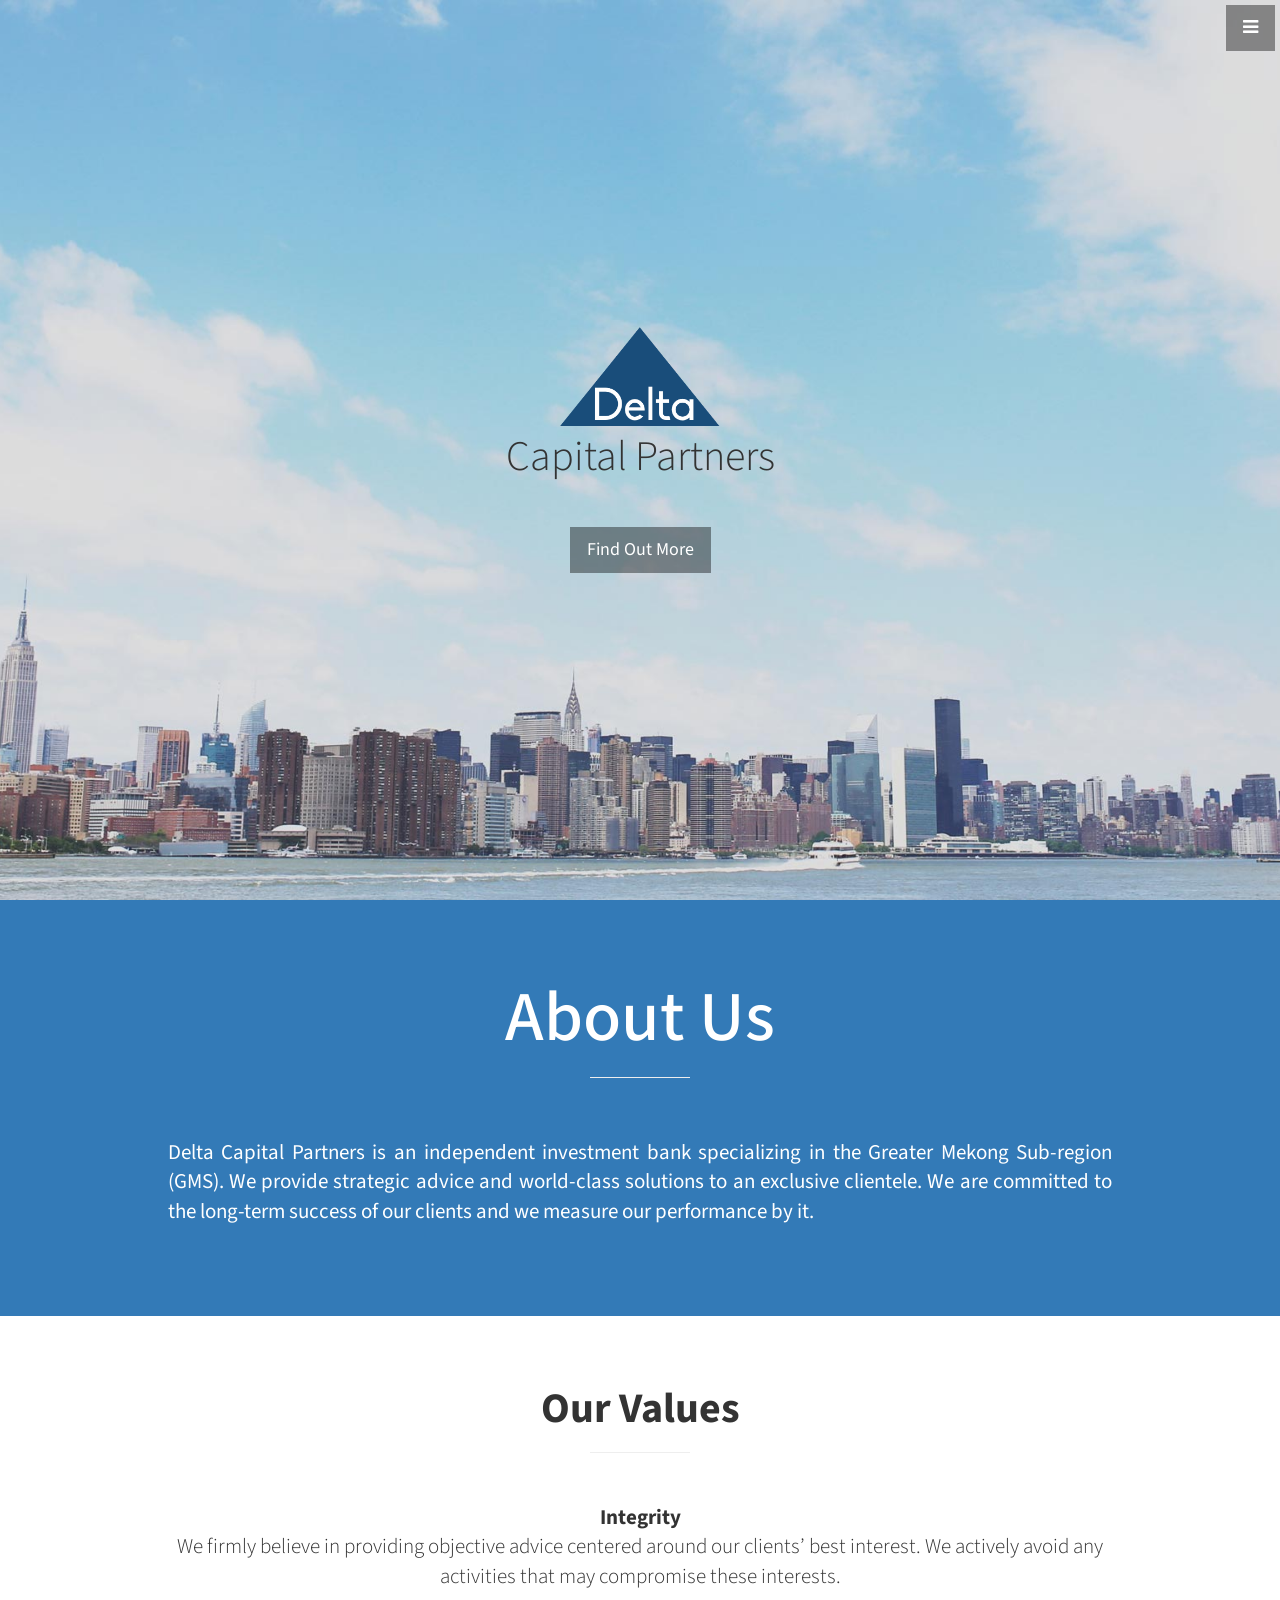
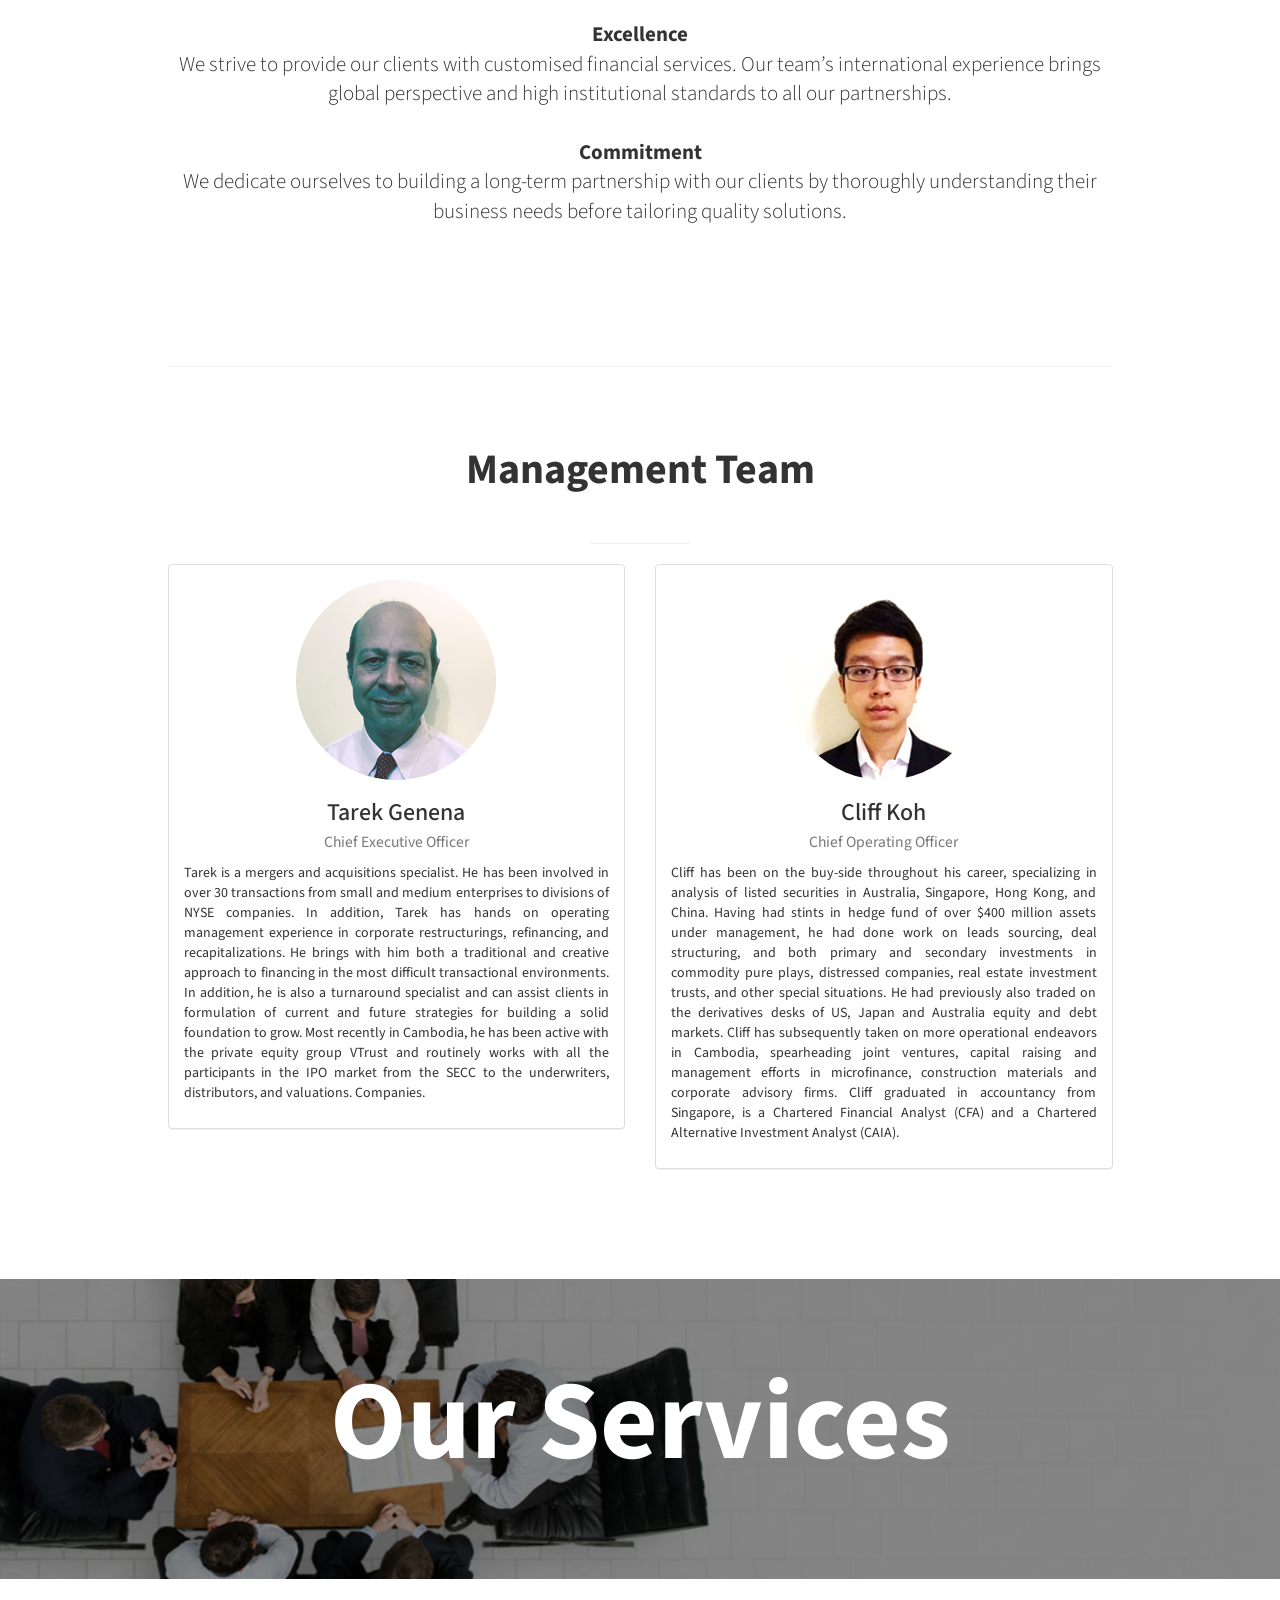
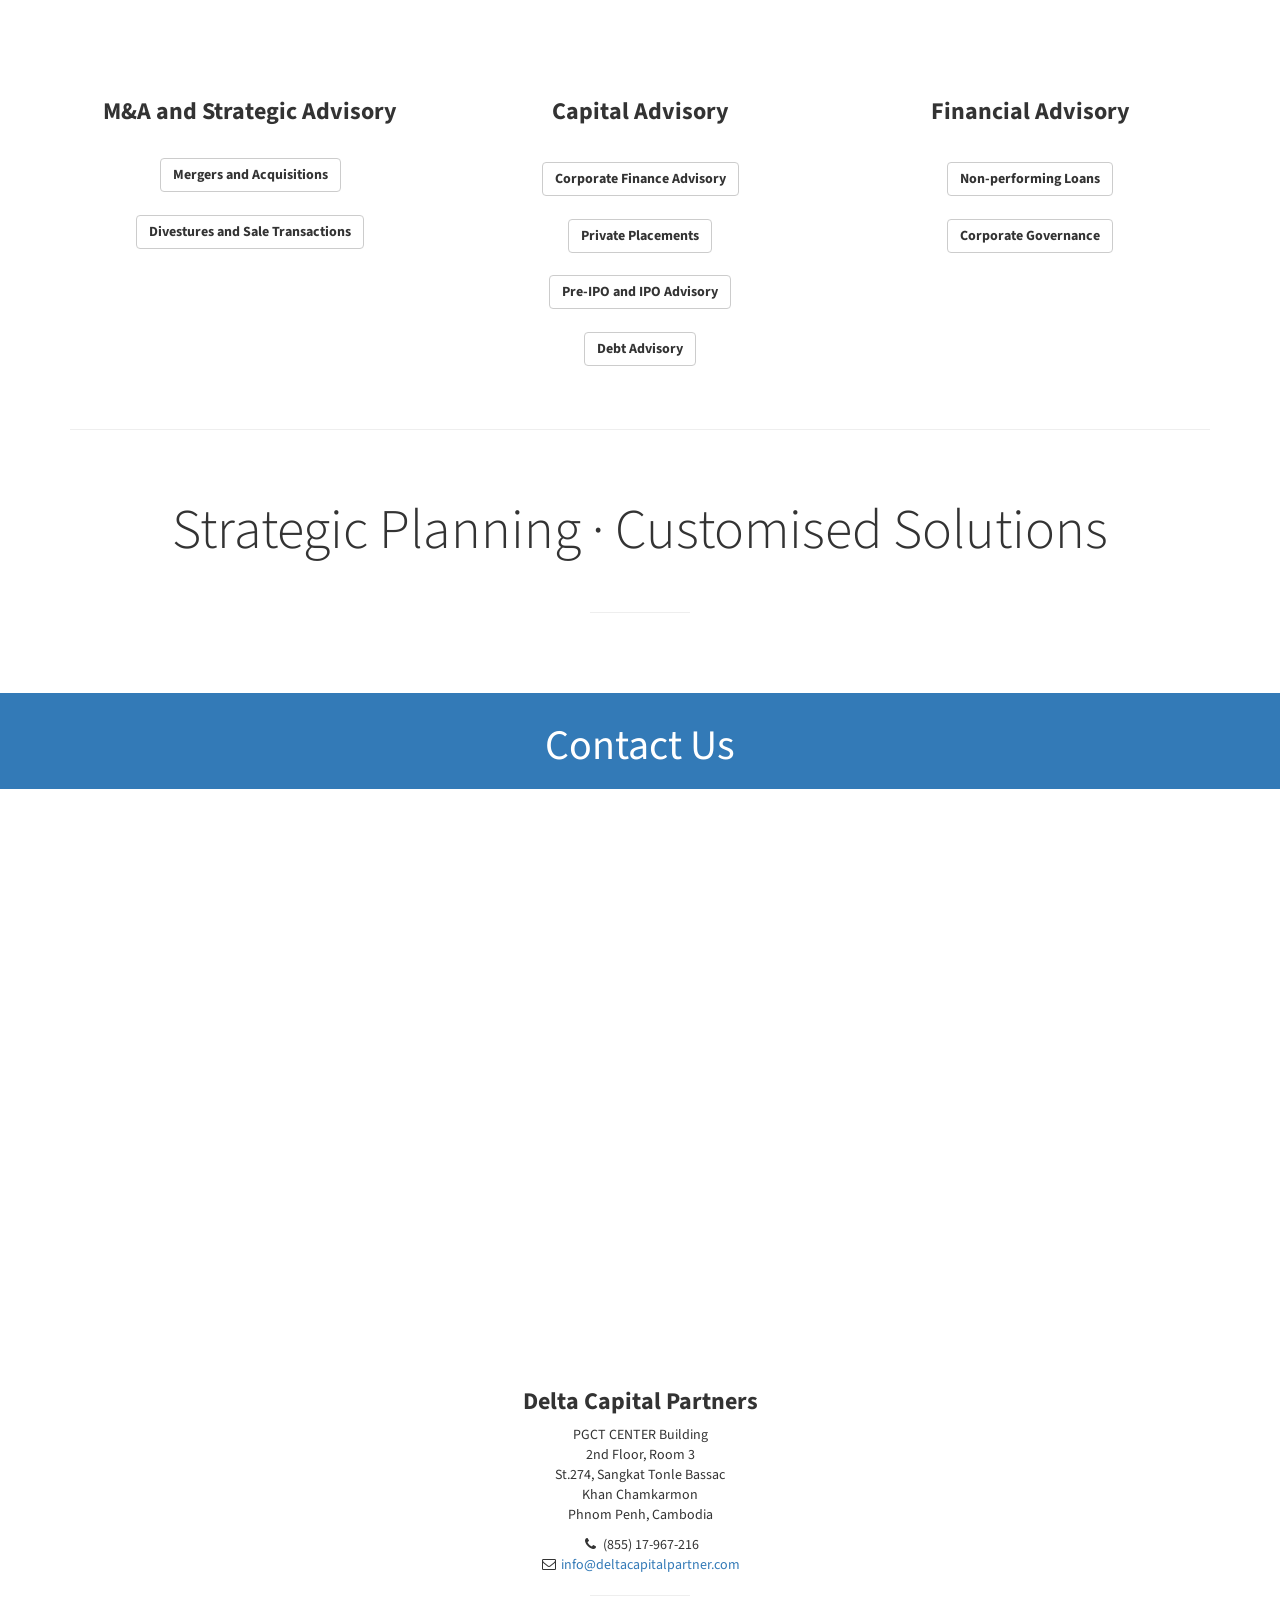
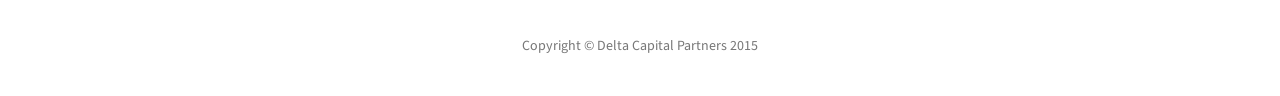
<file: index.html>
<!DOCTYPE html>
<html lang="en">

<head>

    <meta charset="utf-8">
    <meta http-equiv="X-UA-Compatible" content="IE=edge">
    <meta name="viewport" content="width=device-width, initial-scale=1">
    <meta name="description" content="Delta Capital Partners is an independent investment bank specializing in the Greater Mekong Sub-region (GMS). We provide strategic advice and world-class solutions to an exclusive clientele. We are committed to the long-term success of our clients and measure our performance by it.">
    <meta name="author" content="Delta Capital Partners | Cambodia">

    <title>Delta Capital Partners</title>
    <link rel="shortcut icon" href="img/favicon.ico" type="image/png">
    <!-- Bootstrap Core CSS -->
    <link href="css/bootstrap.min.css" rel="stylesheet">

    <!-- Custom CSS -->
    <link href="css/stylish-portfolio.css" rel="stylesheet">
    <link href="css/main.css" rel="stylesheet" type="text/css">

    <!-- Custom Fonts -->
    <link href="font-awesome/css/font-awesome.min.css" rel="stylesheet" type="text/css">
    <link href="http://fonts.googleapis.com/css?family=Source+Sans+Pro:300,400,700,300italic,400italic,700italic" rel="stylesheet" type="text/css">

	

    <!-- HTML5 Shim and Respond.js IE8 support of HTML5 elements and media queries -->
    <!-- WARNING: Respond.js doesn't work if you view the page via file:// -->
    <!--[if lt IE 9]>
        <script src="https://oss.maxcdn.com/libs/html5shiv/3.7.0/html5shiv.js"></script>
        <script src="https://oss.maxcdn.com/libs/respond.js/1.4.2/respond.min.js"></script>
    <![endif]-->

</head>

<body>

    <!-- Navigation -->
    <a id="menu-toggle" href="#" class="btn btn-dark btn-lg toggle"><i class="fa fa-bars"></i></a>
    <nav id="sidebar-wrapper">
        <ul class="sidebar-nav">
            <a id="menu-close" href="#" class="btn btn-light btn-lg pull-right toggle"><i class="fa fa-times"></i></a>
            <li class="sidebar-brand">
                <a href="#top"  onclick = $("#menu-close").click(); >Delta Capital Partners</a>
            </li>
            <li>
                <a href="#top" onclick = $("#menu-close").click(); >Home</a>
            </li>
            <li>
                <a href="#about" onclick = $("#menu-close").click(); >About Us</a>
            </li>
             <li>
                <a href="#portfolio" onclick = $("#menu-close").click(); >Management Team</a>
            </li>
            <li>
                <a href="#services" onclick = $("#menu-close").click(); >Our Services</a>
            </li>
           
            <li>
                <a href="#contact" onclick = $("#menu-close").click(); >Contact Us</a>
            </li>
        </ul>
    </nav>

    <!-- Header -->
    <header id="top" class="header">
        <div class="text-vertical-center">
            <img id = "deltaSymbol" class="img-responsive img-center" src="img/Delta.png" alt="">
            <div id = "capP">
            Capital Partners
            </div>
            <br>
            <br>
            <a href="#services" class="btn btn-dark btn-lg">Find Out More</a>
        </div>
    </header>

    


    <section id="about" class="about bg-primary">
        <div class="container">
            <div class="row text-center">
                <div class="col-lg-10 col-lg-offset-1" >
                    <h2 id= "serviceTitle">About Us</h2>
                    <hr class="small"><br><br>
                    <p class="lead text-justify" id = "companyIntro">
                    Delta Capital Partners is an independent investment bank specializing in the Greater Mekong Sub-region (GMS). We provide strategic advice and world-class solutions to an exclusive clientele. We are committed to the long-term success of our clients and we measure our performance by it.
                    </p>
                </div>
            </div>
            <!-- /.row -->
        </div>
        <!-- /.container -->
    </section>

<section id="ourValues" class="portfolio">
        <div class="container">
            <div class="row">
                <div class="col-lg-10 col-lg-offset-1 text-center">
                    
                    
                    <p class="lead text-justify" id = "companyIntro">                    
                    <h2 id="team"><strong>Our Values</strong></h2>
                    <hr class="small"></hr>
                    </p>
                    <p class="lead">
                    <br>
                    <strong>Integrity<br></strong>
                    We firmly believe in providing objective advice centered around our clients’ best interest. We actively avoid any activities that may compromise these interests.<br><br>

                    <strong>Excellence<br></strong>
                    We strive to provide our clients with customised financial services. Our team’s international experience brings global perspective and high institutional standards to all our partnerships. <br><br>

                    <strong>Commitment<br></strong>
                    We dedicate ourselves to building a long-term partnership with our clients by thoroughly understanding their business needs before tailoring quality solutions. 
                   
                    </p>
                </div>
             </div>
         </div>
 </section>


    

    <!-- Portfolio -->
    <section id="portfolio" class="portfolio">
        <div class="container">
            <div class="row">
                <div class="col-lg-10 col-lg-offset-1 text-center">
                    
                    <hr class="large">
                    <br>
                    <br>
                    <h2 id="team"><strong>Management Team</strong></h2><br>
                    <hr class="small">

                    <div class="row">
                        <!-- Image x4--> <!--
                        <div class="col-md-6">
                            <div class="portfolio-item">
                                <a href="#">
                                    <img class="img-portfolio img-responsive" src="img/portfolio-1.jpg">
                                </a>
                            </div>
                        </div>
                        --><!-- Image x4-->

                        <!-- Profile 1-->
                        <div class="col-md-6">
                            <div class="panel panel-default">
                              <div class="panel-body">
                                 <div class="text-center">
                                    
                                    <img class="img-circle img-responsive img-center" src="img/tarek.png" alt="">
                                    <h3>Tarek Genena<br>
                                        <small>Chief Executive Officer</small>
                                    </h3>
                                    <p class="text-justify">
                                    Tarek is a mergers and acquisitions specialist. He has been involved in over 30 transactions from small and medium enterprises to divisions of NYSE companies. In addition, Tarek has hands on operating management experience in corporate restructurings, refinancing, and recapitalizations. He brings with him both a traditional and creative approach to financing in the most difficult transactional environments.
                                    In addition, he is also a turnaround specialist and can assist clients in formulation of current and future strategies for building a solid foundation to grow. Most recently in Cambodia, he has been active with the private equity group VTrust and routinely works with all the participants in the IPO market from the SECC to the underwriters, distributors, and valuations. Companies. 
                                    </p>
                                </div>          
                              </div>
                            </div>
                        </div>
                        <!-- Profile 1-->

                        <!-- Profile 2-->
                        <div class="col-md-6">
                            <div class="panel panel-default">
                              <div class="panel-body">
                                 <div class="text-center">
                                    <img class="img-circle img-responsive img-center" src="img/cliff.png" alt="">
                                    <h3>Cliff Koh<br>
                                        <small>Chief Operating Officer</small>
                                    </h3>
                                    <p class="text-justify">
                                    Cliff has been on the buy-side throughout his career, specializing in analysis of listed securities in Australia, Singapore, Hong Kong, and China. Having had stints in hedge fund of over $400 million assets under management, he had done work on leads sourcing, deal structuring, and both primary and secondary investments in commodity pure plays, distressed companies, real estate investment trusts, and other special situations. He had previously also traded on the derivatives desks of US, Japan and Australia equity and debt markets. Cliff has subsequently taken on more operational endeavors in Cambodia, spearheading joint ventures, capital raising and management efforts in microfinance, construction materials and corporate advisory firms. Cliff graduated in accountancy from Singapore, is a Chartered Financial Analyst (CFA) and a Chartered Alternative Investment Analyst (CAIA).

                                    </p>    
                                </div>          
                              </div>
                            </div>
                        </div>
                        <!-- Profile 2-->
                        
                    </div>
                    <!-- /.row (nested) -->
                    <br>
                    <br>
                </div>
                <!-- /.col-lg-10 -->
            </div>
            <!-- /.row -->
        </div>
        <!-- /.container -->
    </section>
    


    <!-- Callout -->
    <aside id="services" class="callout about">
        <div class="text-vertical-center">
            <h1 id="aboutUs">Our Services</h1>
        </div>
    </aside>
    
     <section id="services" class="services">
        <div class="container">
            <div class="row ">
               			<!-- Profile 1-->
                        <div class="col-md-4 col-sm-12">
                            <div class="collapse-group">
                              <div class="">
                                 <div class="text-center center-block service-txtbx">
                                    <h3><strong>M&amp;A and Strategic Advisory<br></strong>
                                    </h3><br>
                                    
                                        <button type="button" class="btn btn-default center-block" data-toggle="collapse" data-target="#MNA"><strong>Mergers and Acquisitions</strong></button>
										<br>
                                        <p class="collapse text-justify" id="MNA">
										We work with management to understand their vision and planning. In advising companies, we evaluate potential acquisition targets, provide valuation analyses, and evaluate and propose financial and strategic alternatives. We also advise as to the timing, structure, financing, and pricing of a proposed acquisition, and assist in negotiating and closing the deal. <br><br> </p>

                                        <button type="button" class="btn btn-default center-block" data-toggle="collapse" data-target="#DST"><strong>Divestures and Sale Transactions</strong></button>
                                        <br>
                                        <p class="collapse text-justify" id="DST">
										We advise clients contemplating the sale of certain businesses, assets, or their entire company by evaluating and recommending financial and strategic alternatives with respect to the sale, advising on the appropriate sales process for the situation and valuation issues, and preparing an offering memorandum and other appropriate sales materials. We also identify and contact qualified acquirers and assist in negotiating and closing the sale.
                                        </p>    
                                </div>          
                              </div>
                            </div>
                        </div>
                        <!-- Profile 1-->

                        <!-- Profile 2-->
                        <div class="col-md-4 col-sm-12">
                            <div class="collapse-group">
                              <div class="">
                                 <div class="text-center center-block service-txtbx">
                                    <h3><strong>Capital Advisory<br></strong><br>
                                    </h3>
                                   
									
                                    <button type="button" class="btn btn-default center-block" data-toggle="collapse" data-target="#CFA"><strong>Corporate Finance Advisory</strong></button>
                                    <br>
                                    <p class="collapse text-justify" id="CFA">
									We advise clients on a broad range of strategic and tactical issues, including capital structure optimization, capital allocation, equity and debt market positioning and issuance strategies.<br><br></p>
			                     

                                    <button type="button" class="btn btn-default center-block" data-toggle="collapse" data-target="#PP"><strong>Private Placements</strong></button>
                                    <br>
                                    <p class="collapse text-justify" id="PP">
									We advise private companies in the placement of senior debt and subordinated debt, convertible securities and private equity.<br><br></p>

									<button type="button" class="btn btn-default center-block" data-toggle="collapse" data-target="#IPOA"><strong>Pre-IPO and IPO Advisory</strong></button>
                                    <br>
									<p class="collapse text-justify" id="IPOA">
                                    We work with management to develop internal financial systems, controls and reporting procedure that will lead to good governance. We provide innovative, objective and timely advice on all aspects of raising equity capital, including valuation, underwriter selection, incentive structuring, investor targeting, syndicate structuring, security structuring, and offering size and pricing.<br><br></p>

									<button type="button" class="btn btn-default center-block" data-toggle="collapse" data-target="#DA"><strong>Debt Advisory</strong></button>
                                    <br>
                                    <p class="collapse text-justify" id="DA">
									Our team advises and negotiates on behalf of clients regarding alternatives for existing debt and the issuance of new debt.<br><br></p>                                       
                                </div>          
                              </div>
                            </div>
                        </div>
                        <!-- Profile 2-->

						<!-- Profile 3-->
                        <div class="col-md-4 col-sm-12">
                            <div class="collapse-group">
                              <div class="">
                                 <div class="text-center center-block service-txtbx">
                                    <h3><strong>Financial Advisory<br></strong><br>
                                    </h3>
                                    <button type="button" class="btn btn-default center-block" data-toggle="collapse" data-target="#NPL"><strong>Non-performing Loans</strong></button>
									<br>
                                    <p class="collapse text-justify" id="NPL">
									As an independent third party we can assist financial institutions in sales, re-structuring or refinancing of non-performing loan assets. We will work with financial institutions and clients to find creative and mutually agreeable solutions.<br><br></p>
                                    
                                    <button type="button" class="btn btn-default center-block" data-toggle="collapse" data-target="#CGOV"><strong>Corporate Governance</strong></button>
                                    <br>
									<p class="collapse text-justify" id="CGOV">
									We offer practical advice to enact corporate governance strategies to raise local corporate governance practice to international standard.
									We have many years of experience in guiding companies in implementing proper corporate governance.  We assist companies in implementing financial controls, systems and procedure, purchasing authorizations, and audits and oversights.<br><br></p>

                                      
                                </div>          
                              </div>
                            </div>
                        </div>
                        <!-- Profile 3-->
                        
                    </div>
                    <!-- /.row (nested) -->
                    <br>
                    <hr class="large">
                </div>
                <!-- /.col-lg-10 -->
            </div>
            <!-- /.row -->
        </div>
        <!-- /.container -->
    </section>

    <!-- About -->
    <section class="seperateRow">
        <div class="container">
            <div class="row">
                <div class="col-lg-12 text-center">
                    <h1 id = "row-seperator">
                    Strategic Planning &middot; Customised Solutions</h1> 
                    <p id="perfectSolution"><u></u></p>
                    <br>
                    <hr class="small">
                    <br>
                    <br>

                </div>
            </div>
            <!-- /.row -->
        </div>
        <!-- /.container -->
    </section>






    <!-- Contact US -->
    <aside id="contact"  class="call-to-action bg-primary">
        <div class="container">
            <div class="row">
                <div class="col-lg-12 text-center">
                    <h1 id="contactUs">Contact Us</h1>
                </div>
            </div>
        </div>
    </aside>

    <!-- Map -->
    <section class="map embed-container  maps">
        <iframe style="pointer-events: none;" width="100%" height="100%" frameborder="0" scrolling="no" marginheight="0" marginwidth="0" src="https://www.google.com/maps/embed?pb=!1m18!1m12!1m3!1d3908.9361998741438!2d104.93407850000001!3d11.556431500000006!2m3!1f0!2f0!3f0!3m2!1i1024!2i768!4f13.1!3m3!1m2!1s0x310951323343b49f%3A0x9e4e5bd6f9e9e357!2sPGCT+Center!5e0!3m2!1sen!2skh!4v1438265955670"></iframe>
        <br>
    </section>

    <!-- Footer -->
    <footer>
        <div class="container">
            <div class="row">
                <div class="col-lg-10 col-lg-offset-1 text-center">
                    <h3><strong>Delta Capital Partners</strong>
                    </h3>
                    <div id="address">    
                        <p>PGCT CENTER Building<br>
                        2nd Floor, Room 3<br>
                        St.274, Sangkat Tonle Bassac<br>
                        Khan Chamkarmon<br>
                        Phnom Penh, Cambodia</p>
                        <ul class="list-unstyled">
                            <li><i class="fa fa-phone fa-fw"></i> (855) 17-967-216</li>
                            <li><i class="fa fa-envelope-o fa-fw"></i>  <a href="mailto:info@deltacapitalpartner.com">info@deltacapitalpartner.com</a>
                            </li>
                        </ul>
                    </div>   
                    <hr class="small">
                    <br>
                    <!--fb,twitter,dribble--><!--
                    <ul class="list-inline">
                        <li>
                            <a href="#"><i class="fa fa-facebook fa-fw fa-3x"></i></a>
                        </li>
                        <li>
                            <a href="#"><i class="fa fa-twitter fa-fw fa-3x"></i></a>
                        </li>
                        <li>
                            <a href="#"><i class="fa fa-dribbble fa-fw fa-3x"></i></a>
                        </li>
                    </ul>
                    --><!--end-->

                    
                    <p class="text-muted">Copyright &copy; Delta Capital Partners 2015</p>
                </div>
            </div>
        </div>
    </footer>

    <!-- jQuery -->
    <script src="js/jquery.js"></script>

    <!-- Bootstrap Core JavaScript -->
    <script src="js/bootstrap.min.js"></script>

    <!-- Custom Theme JavaScript -->
    <script>
    // Closes the sidebar menu
    $("#menu-close").click(function(e) {
        e.preventDefault();
        $("#sidebar-wrapper").toggleClass("active");
    });

    // Opens the sidebar menu
    $("#menu-toggle").click(function(e) {
        e.preventDefault();
        $("#sidebar-wrapper").toggleClass("active");
    });



    <!--Map-->
	// Disable scroll zooming and bind back the click event
	var onMapMouseleaveHandler = function (event) {
	  var that = $(this);

	  that.on('click', onMapClickHandler);
	  that.off('mouseleave', onMapMouseleaveHandler);
	  that.find('iframe').css("pointer-events", "none");
	}

	var onMapClickHandler = function (event) {
	  var that = $(this);

		// Disable the click handler until the user leaves the map area
	  that.off('click', onMapClickHandler);

	  // Enable scrolling zoom
	  that.find('iframe').css("pointer-events", "auto");

	  // Handle the mouse leave event
	  that.on('mouseleave', onMapMouseleaveHandler);
	}

	// Enable map zooming with mouse scroll when the user clicks the map
	$('.maps.embed-container').on('click', onMapClickHandler);
	<!--Map-->




    // Scrolls to the selected menu item on the page
    $(function() {
        $('a[href*=#]:not([href=#])').click(function() {
            if (location.pathname.replace(/^\//, '') == this.pathname.replace(/^\//, '') || location.hostname == this.hostname) {

                var target = $(this.hash);
                target = target.length ? target : $('[name=' + this.hash.slice(1) + ']');
                if (target.length) {
                    $('html,body').animate({
                        scrollTop: target.offset().top
                    }, 1000);
                    return false;
                }
            }
        });
    });
    </script>

</body>

</html>
</file>
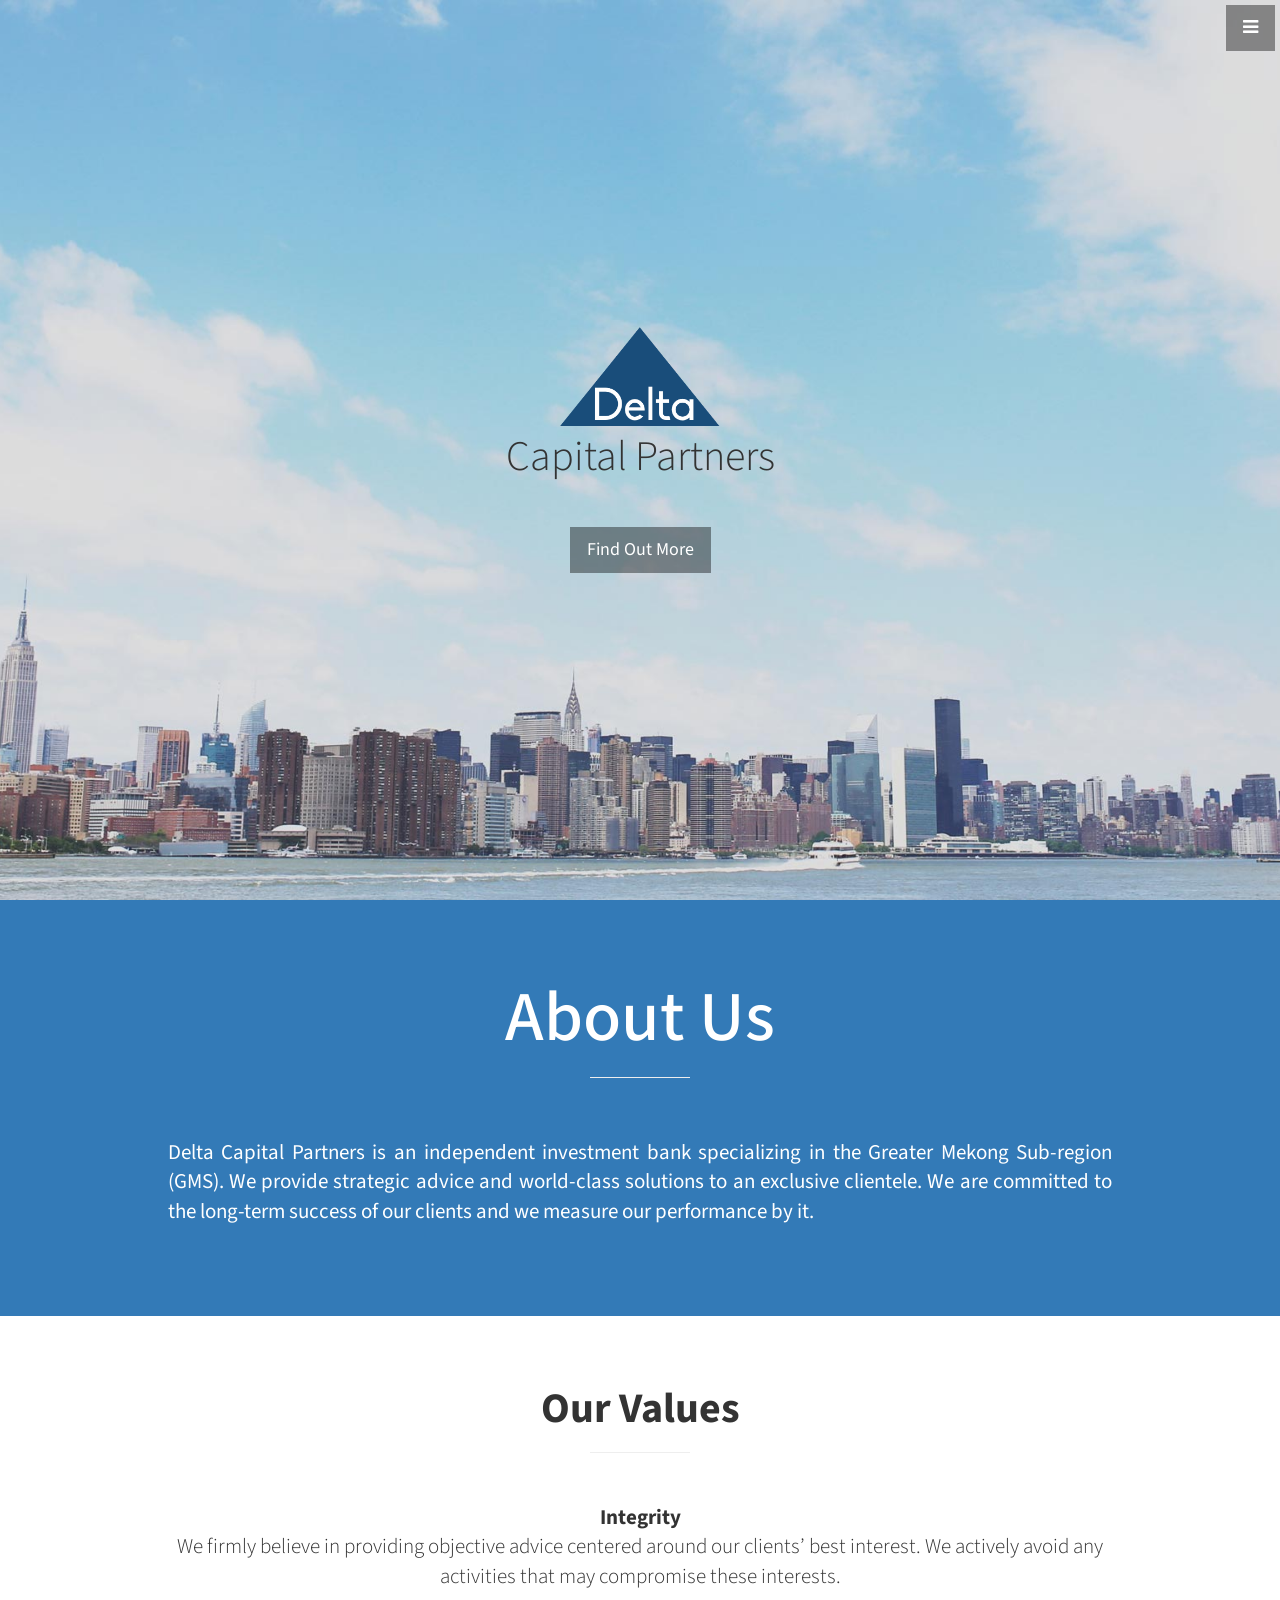
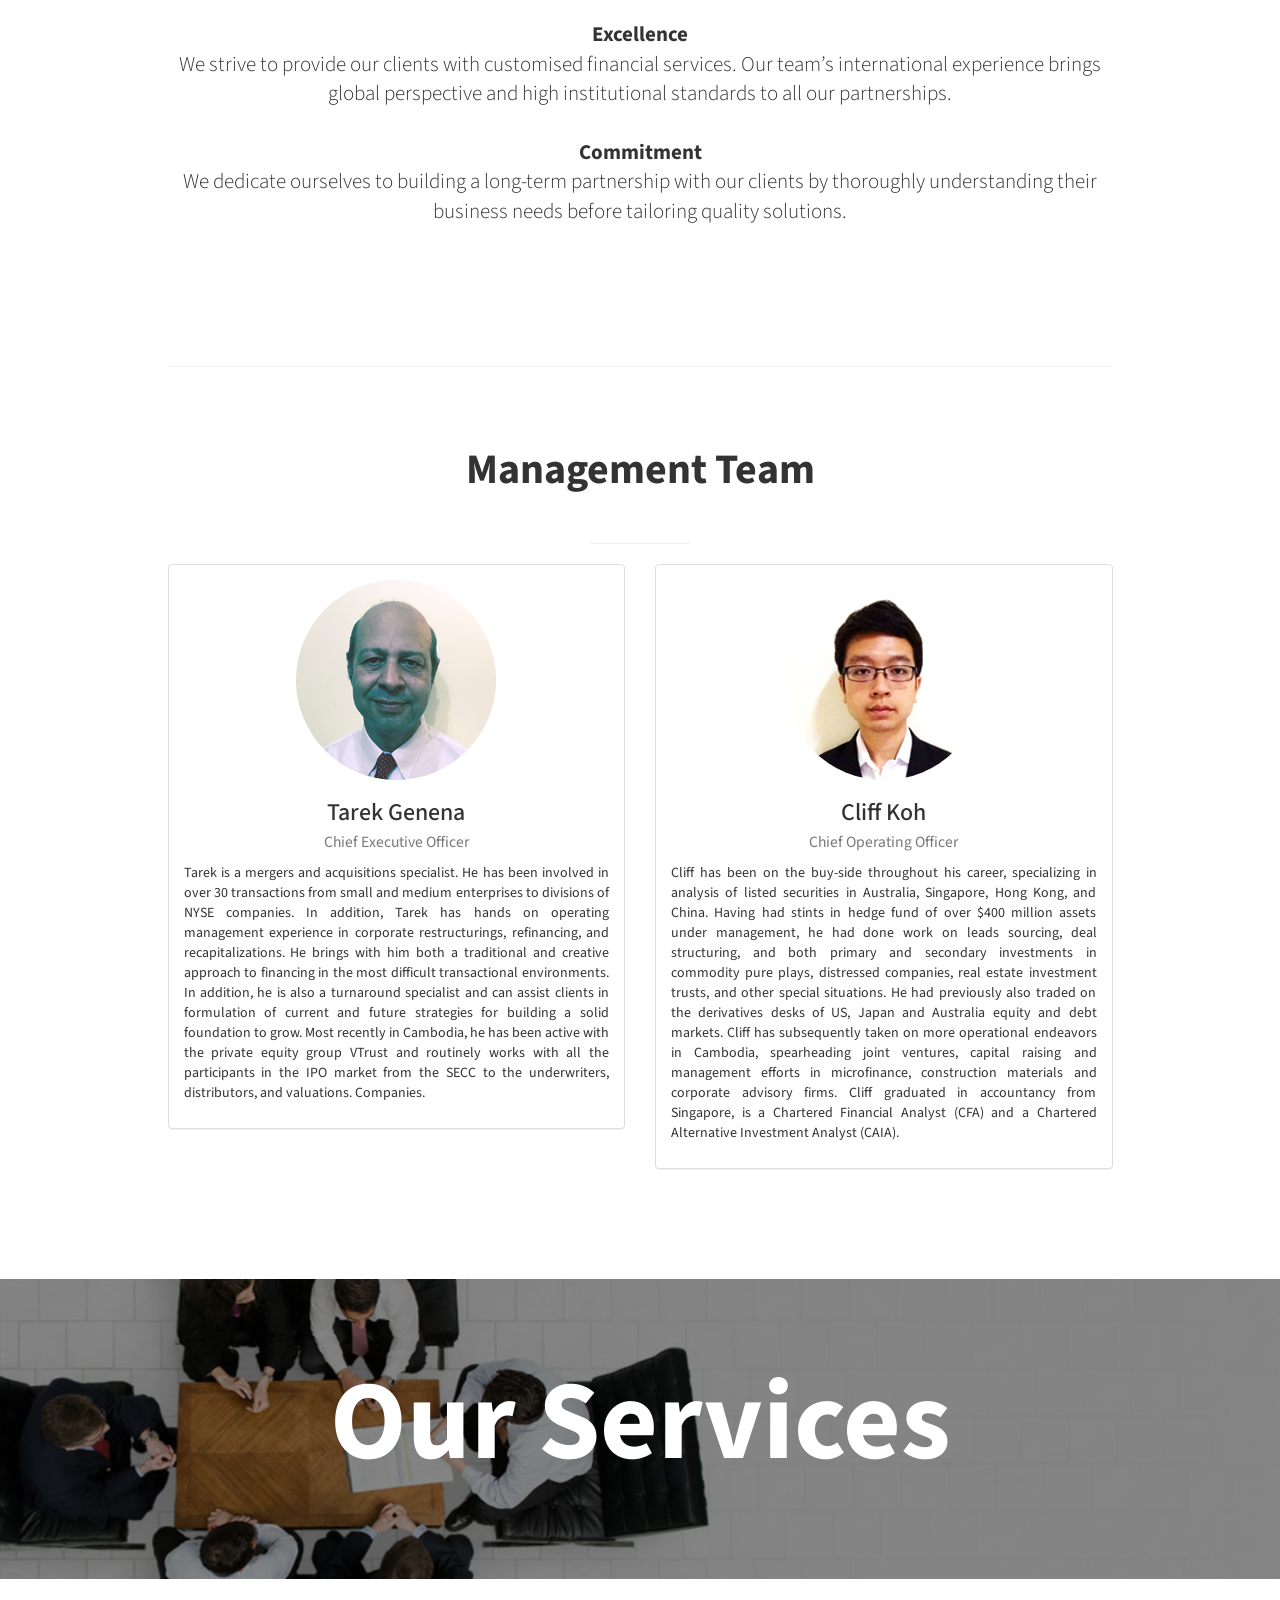
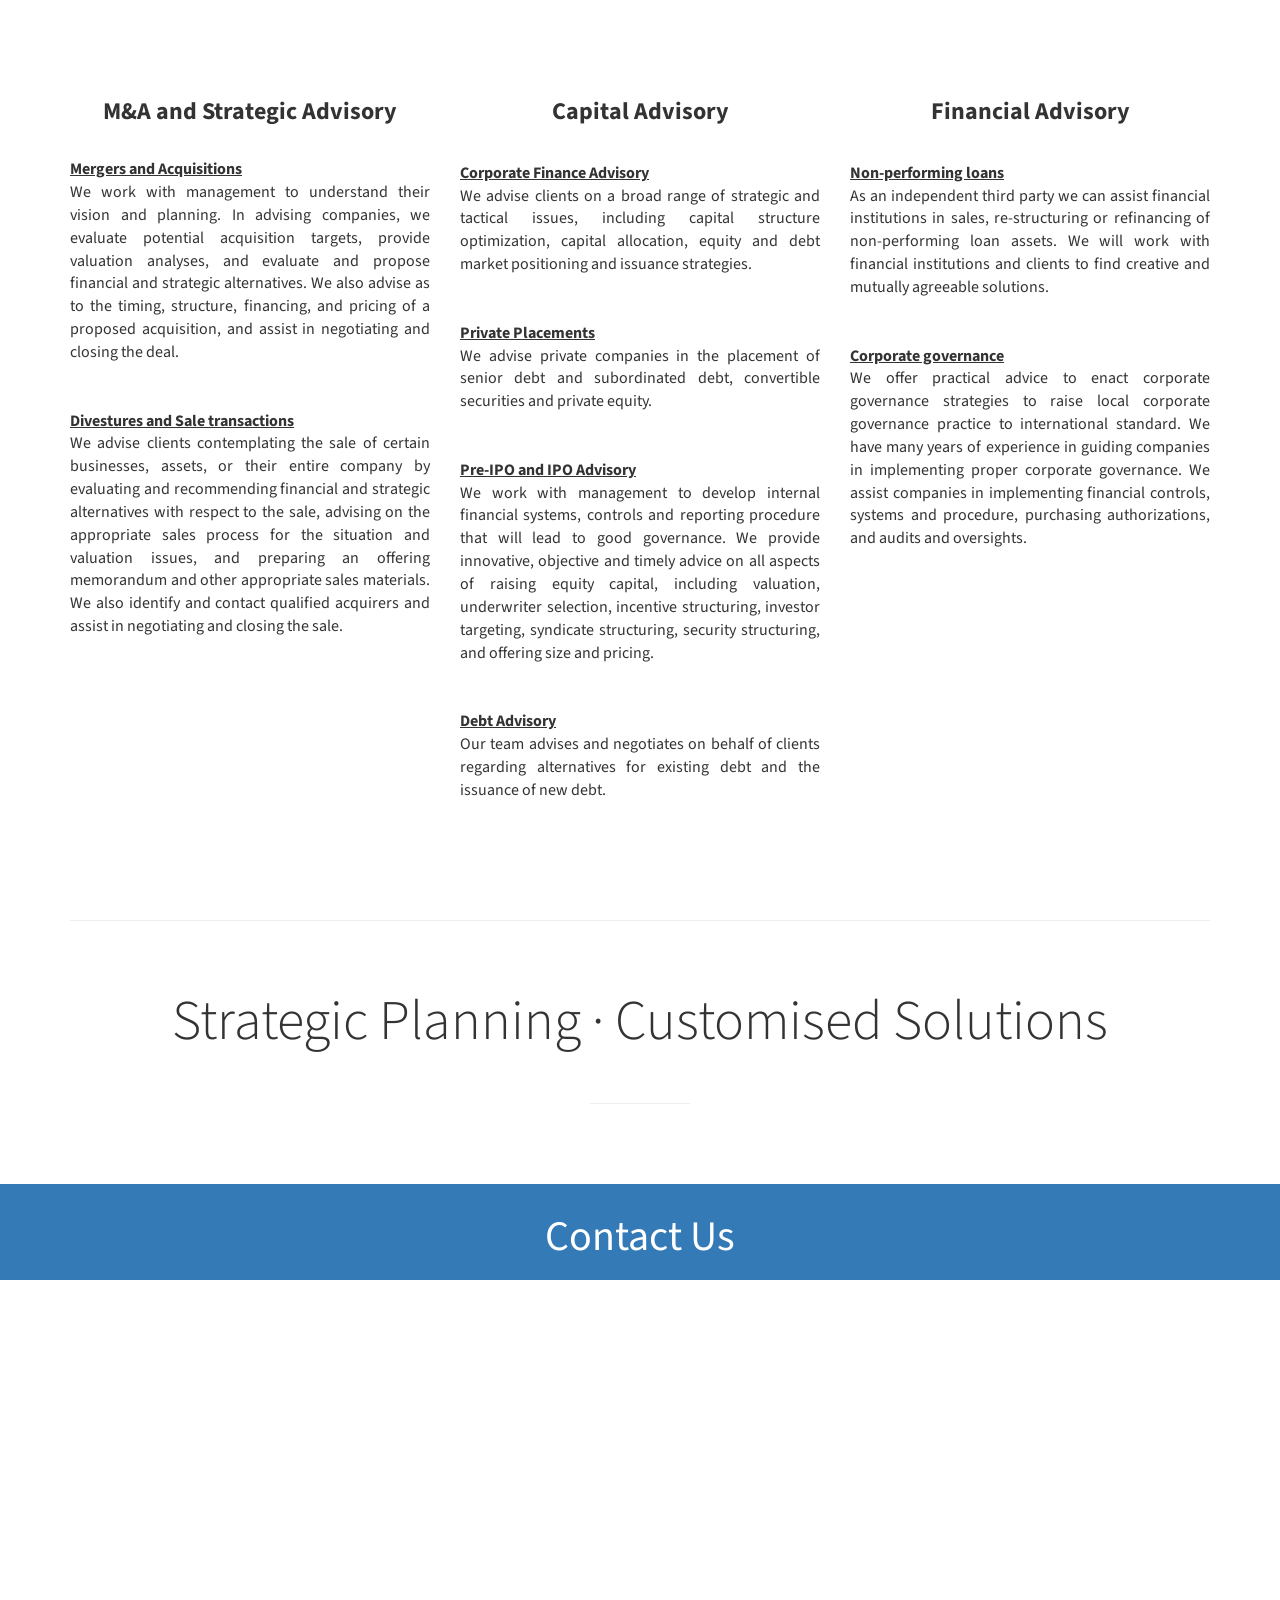
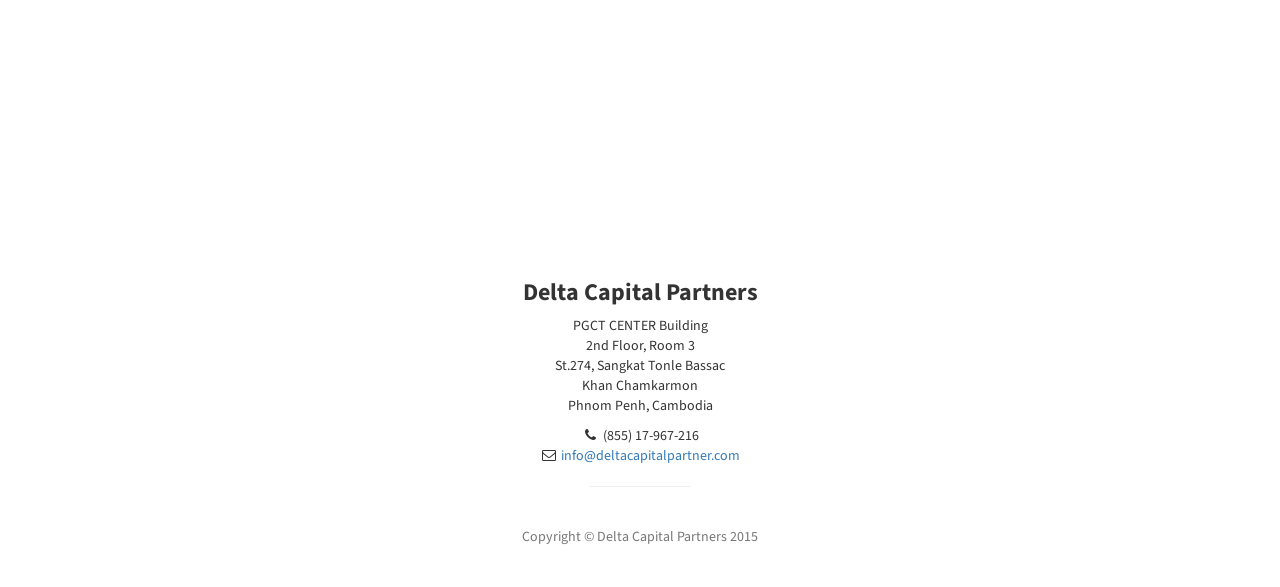
<file: index_backup.html>
<!DOCTYPE html>
<html lang="en">

<head>

    <meta charset="utf-8">
    <meta http-equiv="X-UA-Compatible" content="IE=edge">
    <meta name="viewport" content="width=device-width, initial-scale=1">
    <meta name="description" content="Delta Capital Partners is an independent investment bank specializing in the Greater Mekong Sub-region (GMS). We provide strategic advice and world-class solutions to an exclusive clientele. We are committed to the long-term success of our clients and measure our performance by it.">
    <meta name="author" content="Delta Capital Partners | Cambodia">

    <title>Delta Capital Partners</title>
    <link rel="shortcut icon" href="img/favicon.ico" type="image/png">
    <!-- Bootstrap Core CSS -->
    <link href="css/bootstrap.min.css" rel="stylesheet">

    <!-- Custom CSS -->
    <link href="css/stylish-portfolio.css" rel="stylesheet">
    <link href="css/main.css" rel="stylesheet" type="text/css">

    <!-- Custom Fonts -->
    <link href="font-awesome/css/font-awesome.min.css" rel="stylesheet" type="text/css">
    <link href="http://fonts.googleapis.com/css?family=Source+Sans+Pro:300,400,700,300italic,400italic,700italic" rel="stylesheet" type="text/css">

	

    <!-- HTML5 Shim and Respond.js IE8 support of HTML5 elements and media queries -->
    <!-- WARNING: Respond.js doesn't work if you view the page via file:// -->
    <!--[if lt IE 9]>
        <script src="https://oss.maxcdn.com/libs/html5shiv/3.7.0/html5shiv.js"></script>
        <script src="https://oss.maxcdn.com/libs/respond.js/1.4.2/respond.min.js"></script>
    <![endif]-->

</head>

<body>

    <!-- Navigation -->
    <a id="menu-toggle" href="#" class="btn btn-dark btn-lg toggle"><i class="fa fa-bars"></i></a>
    <nav id="sidebar-wrapper">
        <ul class="sidebar-nav">
            <a id="menu-close" href="#" class="btn btn-light btn-lg pull-right toggle"><i class="fa fa-times"></i></a>
            <li class="sidebar-brand">
                <a href="#top"  onclick = $("#menu-close").click(); >Delta Capital Partners</a>
            </li>
            <li>
                <a href="#top" onclick = $("#menu-close").click(); >Home</a>
            </li>
            <li>
                <a href="#about" onclick = $("#menu-close").click(); >About Us</a>
            </li>
             <li>
                <a href="#portfolio" onclick = $("#menu-close").click(); >Management Team</a>
            </li>
            <li>
                <a href="#services" onclick = $("#menu-close").click(); >Our Services</a>
            </li>
           
            <li>
                <a href="#contact" onclick = $("#menu-close").click(); >Contact Us</a>
            </li>
        </ul>
    </nav>

    <!-- Header -->
    <header id="top" class="header">
        <div class="text-vertical-center">
            <img id = "deltaSymbol" class="img-responsive img-center" src="img/Delta.png" alt="">
            <div id = "capP">
            Capital Partners
            </div>
            <br>
            <br>
            <a href="#services" class="btn btn-dark btn-lg">Find Out More</a>
        </div>
    </header>

    


    <section id="about" class="about bg-primary">
        <div class="container">
            <div class="row text-center">
                <div class="col-lg-10 col-lg-offset-1" >
                    <h2 id= "serviceTitle">About Us</h2>
                    <hr class="small"><br><br>
                    <p class="lead text-justify" id = "companyIntro">
                    Delta Capital Partners is an independent investment bank specializing in the Greater Mekong Sub-region (GMS). We provide strategic advice and world-class solutions to an exclusive clientele. We are committed to the long-term success of our clients and we measure our performance by it.
                    </p>
                </div>
            </div>
            <!-- /.row -->
        </div>
        <!-- /.container -->
    </section>

<section id="ourValues" class="portfolio">
        <div class="container">
            <div class="row">
                <div class="col-lg-10 col-lg-offset-1 text-center">
                    
                    
                    <p class="lead text-justify" id = "companyIntro">                    
                    <h2 id="team"><strong>Our Values</strong></h2>
                    <hr class="small"></hr>
                    </p>
                    <p class="lead">
                    <br>
                    <strong>Integrity<br></strong>
                    We firmly believe in providing objective advice centered around our clients’ best interest. We actively avoid any activities that may compromise these interests.<br><br>

                    <strong>Excellence<br></strong>
                    We strive to provide our clients with customised financial services. Our team’s international experience brings global perspective and high institutional standards to all our partnerships. <br><br>

                    <strong>Commitment<br></strong>
                    We dedicate ourselves to building a long-term partnership with our clients by thoroughly understanding their business needs before tailoring quality solutions. 
                   
                    </p>
                </div>
             </div>
         </div>
 </section>


    

    <!-- Portfolio -->
    <section id="portfolio" class="portfolio">
        <div class="container">
            <div class="row">
                <div class="col-lg-10 col-lg-offset-1 text-center">
                    
                    <hr class="large">
                    <br>
                    <br>
                    <h2 id="team"><strong>Management Team</strong></h2><br>
                    <hr class="small">

                    <div class="row">
                        <!-- Image x4--> <!--
                        <div class="col-md-6">
                            <div class="portfolio-item">
                                <a href="#">
                                    <img class="img-portfolio img-responsive" src="img/portfolio-1.jpg">
                                </a>
                            </div>
                        </div>
                        --><!-- Image x4-->

                        <!-- Profile 1-->
                        <div class="col-md-6">
                            <div class="panel panel-default">
                              <div class="panel-body">
                                 <div class="text-center">
                                    
                                    <img class="img-circle img-responsive img-center" src="img/tarek.png" alt="">
                                    <h3>Tarek Genena<br>
                                        <small>Chief Executive Officer</small>
                                    </h3>
                                    <p class="text-justify">
                                    Tarek is a mergers and acquisitions specialist. He has been involved in over 30 transactions from small and medium enterprises to divisions of NYSE companies. In addition, Tarek has hands on operating management experience in corporate restructurings, refinancing, and recapitalizations. He brings with him both a traditional and creative approach to financing in the most difficult transactional environments.
                                    In addition, he is also a turnaround specialist and can assist clients in formulation of current and future strategies for building a solid foundation to grow. Most recently in Cambodia, he has been active with the private equity group VTrust and routinely works with all the participants in the IPO market from the SECC to the underwriters, distributors, and valuations. Companies. 
                                    </p>
                                </div>          
                              </div>
                            </div>
                        </div>
                        <!-- Profile 1-->

                        <!-- Profile 2-->
                        <div class="col-md-6">
                            <div class="panel panel-default">
                              <div class="panel-body">
                                 <div class="text-center">
                                    <img class="img-circle img-responsive img-center" src="img/cliff.png" alt="">
                                    <h3>Cliff Koh<br>
                                        <small>Chief Operating Officer</small>
                                    </h3>
                                    <p class="text-justify">
                                    Cliff has been on the buy-side throughout his career, specializing in analysis of listed securities in Australia, Singapore, Hong Kong, and China. Having had stints in hedge fund of over $400 million assets under management, he had done work on leads sourcing, deal structuring, and both primary and secondary investments in commodity pure plays, distressed companies, real estate investment trusts, and other special situations. He had previously also traded on the derivatives desks of US, Japan and Australia equity and debt markets. Cliff has subsequently taken on more operational endeavors in Cambodia, spearheading joint ventures, capital raising and management efforts in microfinance, construction materials and corporate advisory firms. Cliff graduated in accountancy from Singapore, is a Chartered Financial Analyst (CFA) and a Chartered Alternative Investment Analyst (CAIA).

                                    </p>    
                                </div>          
                              </div>
                            </div>
                        </div>
                        <!-- Profile 2-->
                        
                    </div>
                    <!-- /.row (nested) -->
                    <br>
                    <br>
                </div>
                <!-- /.col-lg-10 -->
            </div>
            <!-- /.row -->
        </div>
        <!-- /.container -->
    </section>
    


    <!-- Callout -->
    <aside id="services" class="callout about">
        <div class="text-vertical-center">
            <h1 id="aboutUs">Our Services</h1>
        </div>
    </aside>
    
     <section id="services" class="services">
        <div class="container">
            <div class="row ">
               			<!-- Profile 1-->
                        <div class="col-md-4 col-sm-12">
                            <div class="">
                              <div class="">
                                 <div class="text-center service-txtbx">
                                    <h3><strong>M&amp;A and Strategic Advisory<br></strong>
                                    </h3><br>
                                    <p class="text-justify">
										<strong><u>Mergers and Acquisitions</u></strong><br>
										We work with management to understand their vision and planning. In advising companies, we evaluate potential acquisition targets, provide valuation analyses, and evaluate and propose financial and strategic alternatives. We also advise as to the timing, structure, financing, and pricing of a proposed acquisition, and assist in negotiating and closing the deal.
										<br><br><br>
										<strong><u>Divestures and Sale transactions</u></strong><br>
										We advise clients contemplating the sale of certain businesses, assets, or their entire company by evaluating and recommending financial and strategic alternatives with respect to the sale, advising on the appropriate sales process for the situation and valuation issues, and preparing an offering memorandum and other appropriate sales materials. We also identify and contact qualified acquirers and assist in negotiating and closing the sale.
                                    </p>    
                                </div>          
                              </div>
                            </div>
                        </div>
                        <!-- Profile 1-->

                        <!-- Profile 2-->
                        <div class="col-md-4 col-sm-12">
                            <div class="">
                              <div class="">
                                 <div class="text-center">
                                    <h3><strong>Capital Advisory<br></strong><br>
                                    </h3>
                                    <p class="text-justify service-txtbx">
									<strong><u>Corporate Finance Advisory</u></strong><br>
									We advise clients on a broad range of strategic and tactical issues, including capital structure optimization, capital allocation, equity and debt market positioning and issuance strategies.<br><br><br>
			
									<strong><u>
									Private Placements</u></strong><br>
									We advise private companies in the placement of senior debt and subordinated debt, convertible securities and private equity.<br><br><br>

									<strong><u>Pre-IPO and IPO Advisory</u></strong><br>
									We work with management to develop internal financial systems, controls and reporting procedure that will lead to good governance. We provide innovative, objective and timely advice on all aspects of raising equity capital, including valuation, underwriter selection, incentive structuring, investor targeting, syndicate structuring, security structuring, and offering size and pricing.<br><br><br>

									<strong><u>Debt Advisory</u></strong><br>
									Our team advises and negotiates on behalf of clients regarding alternatives for existing debt and the issuance of new debt. <br><br><br><br>

                                    </p>    
                                </div>          
                              </div>
                            </div>
                        </div>
                        <!-- Profile 2-->

						<!-- Profile 3-->
                        <div class="col-md-4 col-sm-12">
                            <div class="">
                              <div class="">
                                 <div class="text-center service-txtbx">
                                    <h3><strong>Financial Advisory<br></strong><br>
                                    </h3>
                                    <p class="text-justify">
									<strong><u>Non-performing loans</u></strong><br>
									As an independent third party we can assist financial institutions in sales, re-structuring or refinancing of non-performing loan assets. We will work with financial institutions and clients to find creative and mutually agreeable solutions.<br><br><br>
									<strong><u>Corporate governance</u></strong><br>
									We offer practical advice to enact corporate governance strategies to raise local corporate governance practice to international standard.
									We have many years of experience in guiding companies in implementing proper corporate governance.  We assist companies in implementing financial controls, systems and procedure, purchasing authorizations, and audits and oversights. <br><br><br>

                                    </p>    
                                </div>          
                              </div>
                            </div>
                        </div>
                        <!-- Profile 3-->
                        
                    </div>
                    <!-- /.row (nested) -->
                    <br>
                    <hr class="large">
                </div>
                <!-- /.col-lg-10 -->
            </div>
            <!-- /.row -->
        </div>
        <!-- /.container -->
    </section>

    <!-- About -->
    <section class="seperateRow">
        <div class="container">
            <div class="row">
                <div class="col-lg-12 text-center">
                    <h1 id = "row-seperator">
                    Strategic Planning &middot; Customised Solutions</h1> 
                    <p id="perfectSolution"><u></u></p>
                    <br>
                    <hr class="small">
                    <br>
                    <br>

                </div>
            </div>
            <!-- /.row -->
        </div>
        <!-- /.container -->
    </section>






    <!-- Contact US -->
    <aside id="contact"  class="call-to-action bg-primary">
        <div class="container">
            <div class="row">
                <div class="col-lg-12 text-center">
                    <h1 id="contactUs">Contact Us</h1>
                </div>
            </div>
        </div>
    </aside>

    <!-- Map -->
    <section class="map embed-container  maps">
        <iframe style="pointer-events: none;" width="100%" height="100%" frameborder="0" scrolling="no" marginheight="0" marginwidth="0" src="https://www.google.com/maps/embed?pb=!1m18!1m12!1m3!1d3908.9361998741438!2d104.93407850000001!3d11.556431500000006!2m3!1f0!2f0!3f0!3m2!1i1024!2i768!4f13.1!3m3!1m2!1s0x310951323343b49f%3A0x9e4e5bd6f9e9e357!2sPGCT+Center!5e0!3m2!1sen!2skh!4v1438265955670"></iframe>
        <br>
    </section>

    <!-- Footer -->
    <footer>
        <div class="container">
            <div class="row">
                <div class="col-lg-10 col-lg-offset-1 text-center">
                    <h3><strong>Delta Capital Partners</strong>
                    </h3>
                    <div id="address">    
                        <p>PGCT CENTER Building<br>
                        2nd Floor, Room 3<br>
                        St.274, Sangkat Tonle Bassac<br>
                        Khan Chamkarmon<br>
                        Phnom Penh, Cambodia</p>
                        <ul class="list-unstyled">
                            <li><i class="fa fa-phone fa-fw"></i> (855) 17-967-216</li>
                            <li><i class="fa fa-envelope-o fa-fw"></i>  <a href="mailto:info@deltacapitalpartner.com">info@deltacapitalpartner.com</a>
                            </li>
                        </ul>
                    </div>   
                    <hr class="small">
                    <br>
                    <!--fb,twitter,dribble--><!--
                    <ul class="list-inline">
                        <li>
                            <a href="#"><i class="fa fa-facebook fa-fw fa-3x"></i></a>
                        </li>
                        <li>
                            <a href="#"><i class="fa fa-twitter fa-fw fa-3x"></i></a>
                        </li>
                        <li>
                            <a href="#"><i class="fa fa-dribbble fa-fw fa-3x"></i></a>
                        </li>
                    </ul>
                    --><!--end-->

                    
                    <p class="text-muted">Copyright &copy; Delta Capital Partners 2015</p>
                </div>
            </div>
        </div>
    </footer>

    <!-- jQuery -->
    <script src="js/jquery.js"></script>

    <!-- Bootstrap Core JavaScript -->
    <script src="js/bootstrap.min.js"></script>

    <!-- Custom Theme JavaScript -->
    <script>
    // Closes the sidebar menu
    $("#menu-close").click(function(e) {
        e.preventDefault();
        $("#sidebar-wrapper").toggleClass("active");
    });

    // Opens the sidebar menu
    $("#menu-toggle").click(function(e) {
        e.preventDefault();
        $("#sidebar-wrapper").toggleClass("active");
    });



    <!--Map-->
	// Disable scroll zooming and bind back the click event
	var onMapMouseleaveHandler = function (event) {
	  var that = $(this);

	  that.on('click', onMapClickHandler);
	  that.off('mouseleave', onMapMouseleaveHandler);
	  that.find('iframe').css("pointer-events", "none");
	}

	var onMapClickHandler = function (event) {
	  var that = $(this);

		// Disable the click handler until the user leaves the map area
	  that.off('click', onMapClickHandler);

	  // Enable scrolling zoom
	  that.find('iframe').css("pointer-events", "auto");

	  // Handle the mouse leave event
	  that.on('mouseleave', onMapMouseleaveHandler);
	}

	// Enable map zooming with mouse scroll when the user clicks the map
	$('.maps.embed-container').on('click', onMapClickHandler);
	<!--Map-->




    // Scrolls to the selected menu item on the page
    $(function() {
        $('a[href*=#]:not([href=#])').click(function() {
            if (location.pathname.replace(/^\//, '') == this.pathname.replace(/^\//, '') || location.hostname == this.hostname) {

                var target = $(this.hash);
                target = target.length ? target : $('[name=' + this.hash.slice(1) + ']');
                if (target.length) {
                    $('html,body').animate({
                        scrollTop: target.offset().top
                    }, 1000);
                    return false;
                }
            }
        });
    });
    </script>

</body>

</html>
</file>
<file: css/main.css>
.servicelist {
	list-style-type: none;
}
.text-white {
  color: #fdfdfd;
}
a.text-white:hover {
  color: #fdfdfd;
</file>
<file: css/stylish-portfolio.css>
/*!
 * Start Bootstrap - Stylish Portfolio Bootstrap Theme (http://startbootstrap.com)
 * Code licensed under the Apache License v2.0.
 * For details, see http://www.apache.org/licenses/LICENSE-2.0.
 */

/* Global Styles */

html,
body {
    width: 100%;
    height: 100%;
}

body {
    font-family: "Source Sans Pro","Helvetica Neue",Helvetica,Arial,sans-serif;
}

.text-vertical-center {
    display: table-cell;
    text-align: center;
    vertical-align: middle;
}

.text-vertical-center h1 {
    margin: 0;
    padding: 0;
    font-size: 4.5em;
    font-weight: 700;
}

#row-seperator {
    font-size: 4em;
    font-weight: 300;

}

#perfectSolution {
    font-size: 4em;
    padding: 40px, 0px;

}
#serviceTitle {
    font-size: 5em;

}
#companyIntro{
    font-size: 1.5em;
    font-weight: 400;
    padding: 30px,0;
}

#team {
    font-size: 3em;

}

#aboutUs {
    font-size: 8em;

}

#contactUs {
    font-size: 3em;
    font-weight: 400;

}

#address {
    font-size: 1em;

}

.img-center {
    margin: 0 auto;
}


#deltaSymbol {
    display: inline-block;
    max-width:250px;
    max-height:100px;
    width: auto;
    height: auto;
    
}

#capP {
    font-size: 3em;
    font-weight: 300;
    vertical-align: bottom;
}
/* Custom Button Styles */

.btn-dark {
    border-radius: 0;
    color: #fff;
    background-color: rgba(0,0,0,0.4);
}

.btn-dark:hover,
.btn-dark:focus,
.btn-dark:active {
    color: #fff;
    background-color: rgba(0,0,0,0.7);
}

.btn-light {
    border-radius: 0;
    color: #333;
    background-color: rgb(255,255,255);
}

.btn-light:hover,
.btn-light:focus,
.btn-light:active {
    color: #333;
    background-color: rgba(255,255,255,0.8);
}

/* Custom Horizontal Rule */

hr.small {
    max-width: 100px;
}

/* Side Menu */

#sidebar-wrapper {
    z-index: 1000;
    position: fixed;
    right: 0;
    width: 250px;
    height: 100%;
    margin-right: -250px;
    overflow-y: auto;
    background: #222;
    -webkit-transition: all 0.4s ease 0s;
    -moz-transition: all 0.4s ease 0s;
    -ms-transition: all 0.4s ease 0s;
    -o-transition: all 0.4s ease 0s;
    transition: all 0.4s ease 0s;
}

.sidebar-nav {
    position: absolute;
    top: 0;
    width: 250px;
    margin: 0;
    padding: 0;
    list-style: none;
}

.sidebar-nav li {
    text-indent: 20px;
    line-height: 40px;
}

.sidebar-nav li a {
    display: block;
    text-decoration: none;
    color: #999;
}

.sidebar-nav li a:hover {
    text-decoration: none;
    color: #fff;
    background: rgba(255,255,255,0.2);
}

.sidebar-nav li a:active,
.sidebar-nav li a:focus {
    text-decoration: none;
}

.sidebar-nav > .sidebar-brand {
    height: 55px;
    font-size: 18px;
    line-height: 55px;
}

.sidebar-nav > .sidebar-brand a {
    color: #999;
}

.sidebar-nav > .sidebar-brand a:hover {
    color: #fff;
    background: none;
}

#menu-toggle {
    z-index: 1;
    position: fixed;
    top: 0;
    right: 0;
}

#sidebar-wrapper.active {
    right: 250px;
    width: 250px;
    -webkit-transition: all 0.4s ease 0s;
    -moz-transition: all 0.4s ease 0s;
    -ms-transition: all 0.4s ease 0s;
    -o-transition: all 0.4s ease 0s;
    transition: all 0.4s ease 0s;
}

.toggle {
    margin: 5px 5px 0 0;
}

.service-txtbx {
 
  font-size: 16px;

}

/* Header */

.header {
    display: table;
    position: relative;
    width: 100%;
    height: 100%;
    background: url(../img/bg.jpg) no-repeat center center scroll;
    -webkit-background-size: cover;
    -moz-background-size: cover;
    background-size: cover;
    -o-background-size: cover;
}

/* About */

.seperateRow {
    padding: 20px 0;
}

/* Services */

.services {
    padding: 100px 0 10px 0;

}

.about {
    padding: 60px 0 70px 0;

}


.service-item {
    margin-bottom: 30px;
}

/* Callout */

.callout {
    display: table;
    width: 100%;
    height: 300px;
    color: #fff;
    background: url(../img/callout.jpg) no-repeat center center scroll;
    -webkit-background-size: cover;
    -moz-background-size: cover;
    background-size: cover;
    -o-background-size: cover;
}

/* Portfolio */

.portfolio {
    padding: 50px 0;
}

.portfolio-item {
    margin-bottom: 30px;
}

.img-portfolio {
    margin: 0 auto;
}

.img-portfolio:hover {
    opacity: 0.8;
}

/* Call to Action */

.call-to-action {
    padding: 10px 0;
}

.call-to-action .btn {
    margin: 10px;
}

/* Map */

.map {
    height: 550px;
}

@media(max-width:768px) {
    .map {
        height: 75%;
    }
}

/* Footer */

footer {
    padding: 30px 0;
}
</file>
